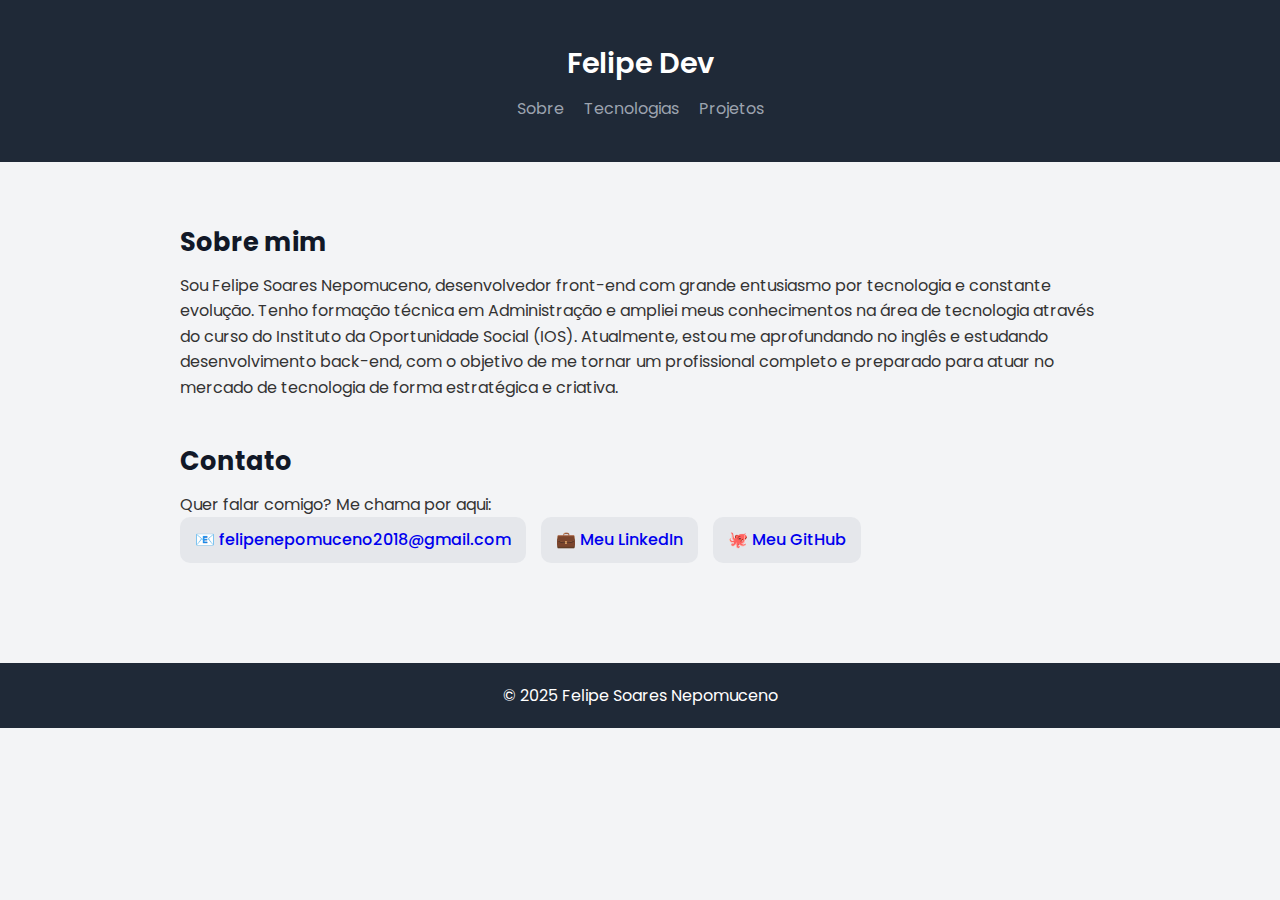
<file: index.html>
<!DOCTYPE html>
<html lang="pt-br">
<head>
  <meta charset="UTF-8">
  <meta name="viewport" content="width=device-width, initial-scale=1.0">
  <title>Portfólio do Felipe</title>
  <link rel="stylesheet" href="index.css">
  <link href="https://fonts.googleapis.com/css2?family=Poppins:wght@400;600&display=swap" rel="stylesheet">
</head>
<body>
  <header>
    <div class="container">
      <h1 class="logo">Felipe Dev</h1>
      <nav>
        <a href="/index.html">Sobre</a>
        <a href="/Tecnologias/tecnologias.html">Tecnologias</a>
        <a href="/Projetos/projetos.html">Projetos</a>
      </nav>
    </div>
  </header>

  <main class="container">
    <section id="sobre">
      <h2>Sobre mim</h2>
<p>
  Sou Felipe Soares Nepomuceno, desenvolvedor front-end com grande entusiasmo por tecnologia e constante evolução. Tenho formação técnica em Administração e ampliei meus conhecimentos na área de tecnologia através do curso do Instituto da Oportunidade Social (IOS). Atualmente, estou me aprofundando no inglês e estudando desenvolvimento back-end, com o objetivo de me tornar um profissional completo e preparado para atuar no mercado de tecnologia de forma estratégica e criativa.
</p>    
<section id="contato">
  <h2>Contato</h2>
  <p>Quer falar comigo? Me chama por aqui:</p>
  <ul>
    <li><a href="mailto:felipe@email.com">📧 felipenepomuceno2018@gmail.com</a></li>
    <li><a href="https://www.linkedin.com/in/felipe-soares-006abb201/" target="_blank">💼 Meu LinkedIn</a></li>
    <li><a href="https://github.com/feh3211" target="_blank">🐙 Meu GitHub</a></li>
  </ul>
</section>


  </main>

  <footer>
    <p>© 2025 Felipe Soares Nepomuceno</p>
  </footer>
</body>
</html>
</file>
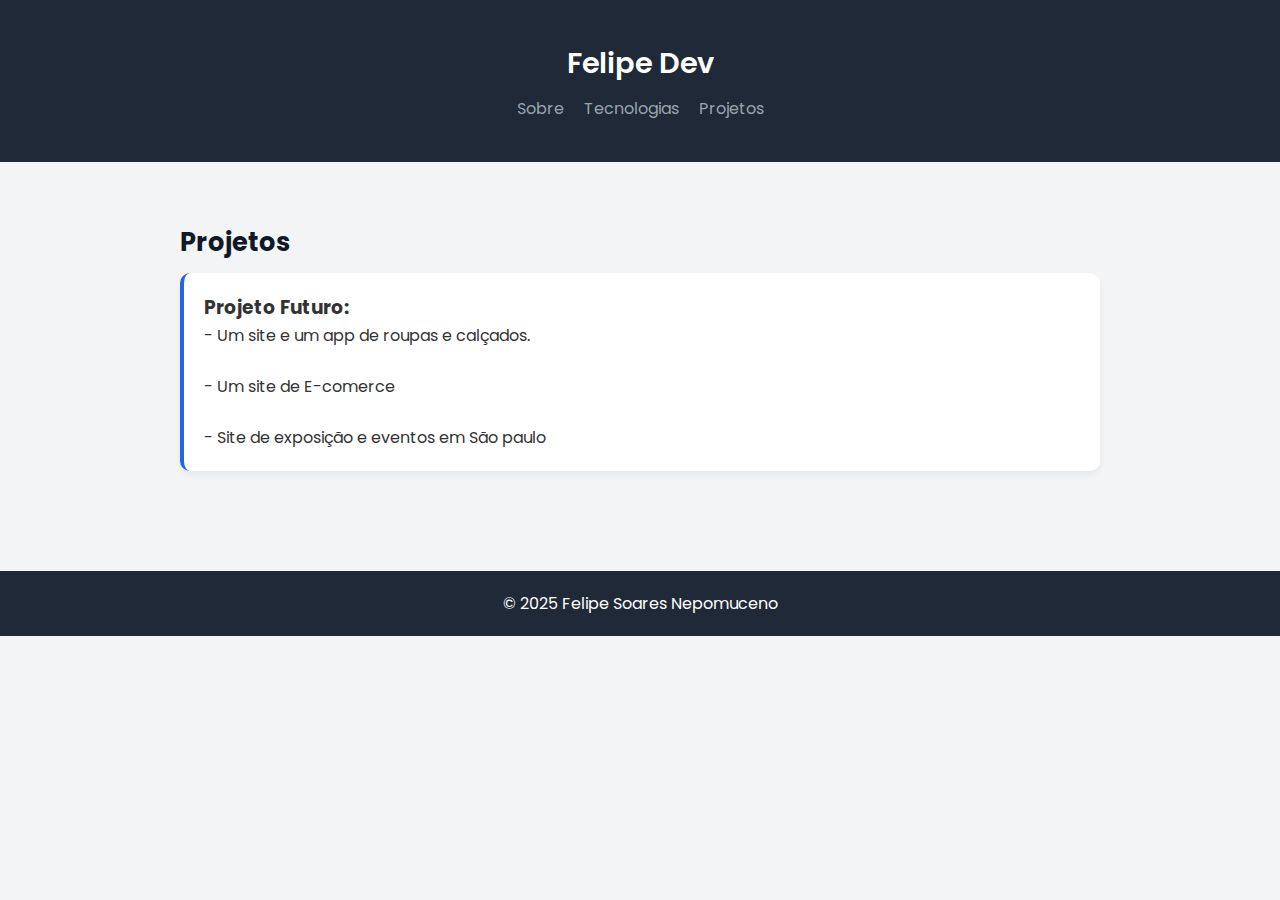
<file: projetos.html>
<!DOCTYPE html>
<html lang="pt-br">
<head>
  <meta charset="UTF-8">
  <meta name="viewport" content="width=device-width, initial-scale=1.0">
  <title>Portfólio do Felipe</title>
  <link rel="stylesheet" href="projetos.css">
  <link href="https://fonts.googleapis.com/css2?family=Poppins:wght@400;600&display=swap" rel="stylesheet">
</head>
<body>
  <header>
    <div class="container">
      <h1 class="logo">Felipe Dev</h1>
      <nav>
       <a href="/index.html">Sobre</a>
        <a href="/tecnologias.html">Tecnologias</a>
        <a href="/projetos.html">Projetos</a>
      </nav>
    </div>
  </header>

  <main class="container">
    <section id="sobre">
      <h2>Projetos</h2>

        <div class="projeto">
          <h3>Projeto Futuro:</h3>
          <p>- Um site e um app de roupas e calçados.</p><br>
          <p>- Um site de E-comerce</p><br>
          <p>- Site de exposição e eventos em São paulo</p>
        </div>
      </div>
    </section>
  </main>

  <footer>
    <p>© 2025 Felipe Soares Nepomuceno</p>
  </footer>
</body>
</html>
</file>
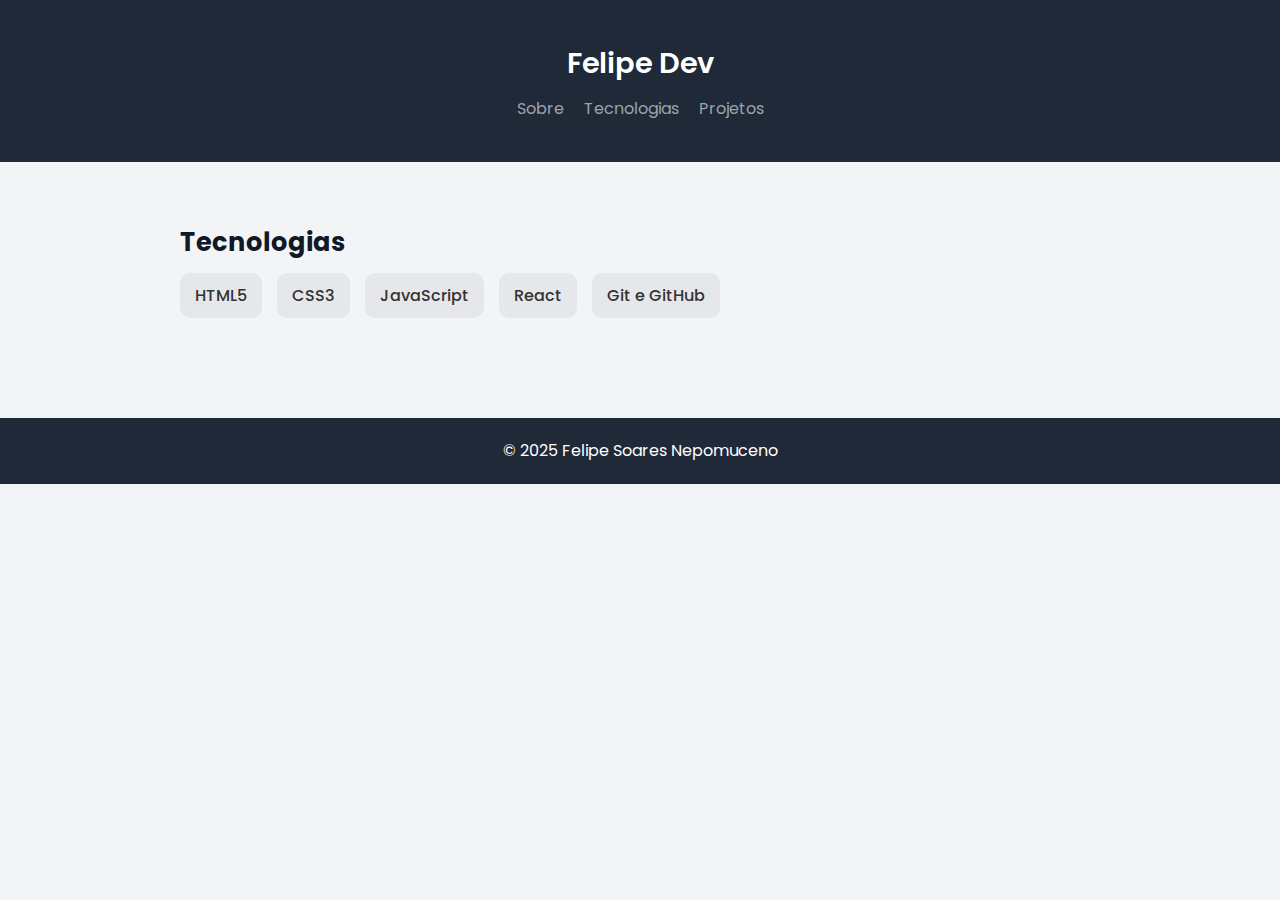
<file: tecnologias.html>
<!DOCTYPE html>
<html lang="pt-br">
<head>
  <meta charset="UTF-8">
  <meta name="viewport" content="width=device-width, initial-scale=1.0">
  <title>Portfólio do Felipe</title>
  <link rel="stylesheet" href="tecnologias.css">
  <link href="https://fonts.googleapis.com/css2?family=Poppins:wght@400;600&display=swap" rel="stylesheet">
</head>
<body>
  <header>
    <div class="container">
      <h1 class="logo">Felipe Dev</h1>
      <nav>
       <a href="/index.html">Sobre</a>
        <a href="/tecnologias.html">Tecnologias</a>
        <a href="/projetos.html">Projetos</a>
      </nav>
    </div>
  </header>

  <main class="container">

    <section id="tecnologias">
      <h2>Tecnologias</h2>
      <ul>
        <li>HTML5</li>
        <li>CSS3</li>
        <li>JavaScript</li>
        <li>React</li>
        <li>Git e GitHub</li>
      </ul>
    </section>
  </main>

  <footer>
    <p>© 2025 Felipe Soares Nepomuceno</p>
  </footer>
</body>
</html>
</file>
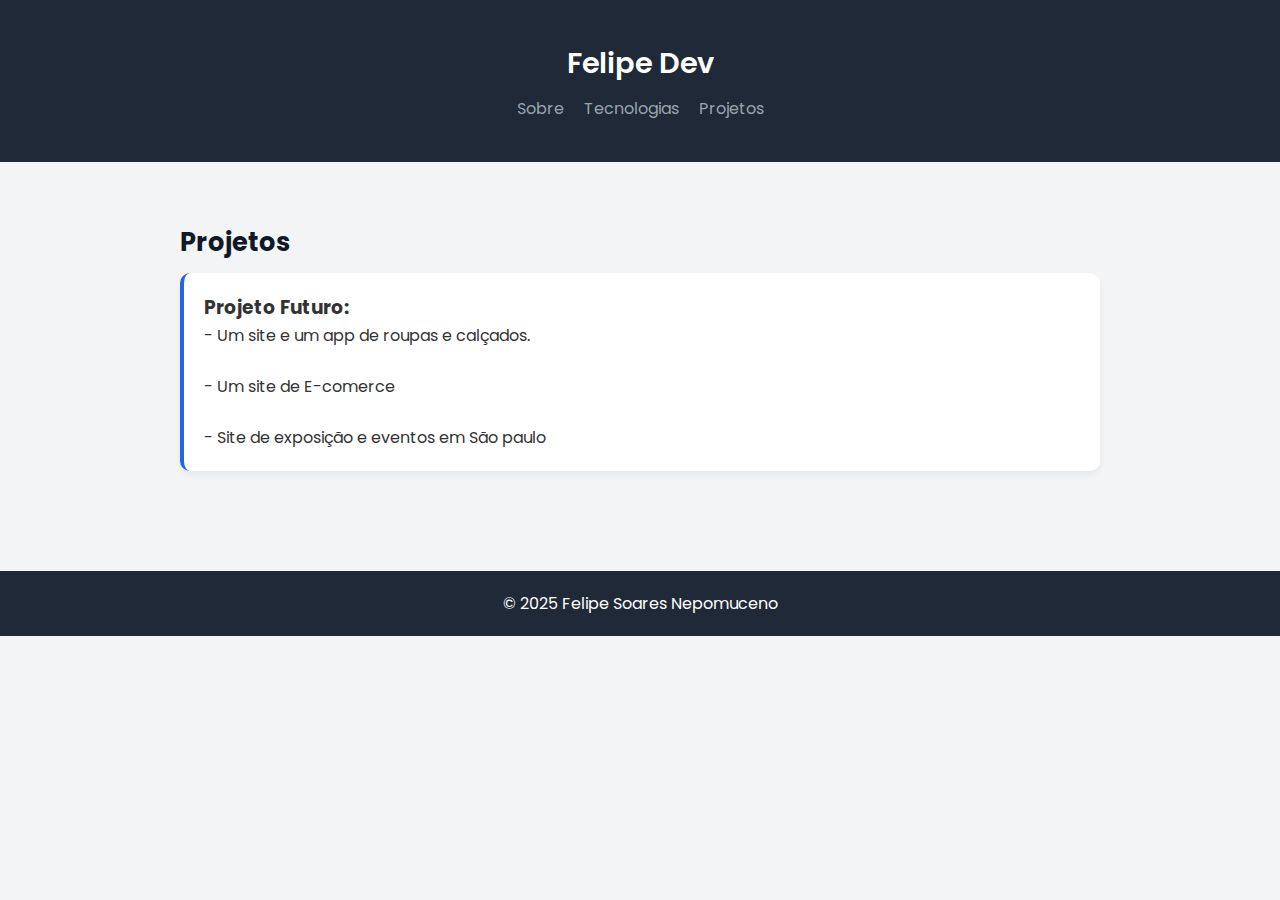
<file: Projetos/projetos.html>
<!DOCTYPE html>
<html lang="pt-br">
<head>
  <meta charset="UTF-8">
  <meta name="viewport" content="width=device-width, initial-scale=1.0">
  <title>Portfólio do Felipe</title>
  <link rel="stylesheet" href="projetos.css">
  <link href="https://fonts.googleapis.com/css2?family=Poppins:wght@400;600&display=swap" rel="stylesheet">
</head>
<body>
  <header>
    <div class="container">
      <h1 class="logo">Felipe Dev</h1>
      <nav>
      <a href="/index.html">Sobre</a>
<a href="/Tecnologias/tecnologias.html">Tecnologias</a>
<a href="/Projetos/projetos.html">Projetos</a>
      </nav>
    </div>
  </header>

  <main class="container">
    <section id="sobre">
      <h2>Projetos</h2>

        <div class="projeto">
          <h3>Projeto Futuro:</h3>
          <p>- Um site e um app de roupas e calçados.</p><br>
          <p>- Um site de E-comerce</p><br>
          <p>- Site de exposição e eventos em São paulo</p>
        </div>
      </div>
    </section>
  </main>

  <footer>
    <p>© 2025 Felipe Soares Nepomuceno</p>
  </footer>
</body>
</html>
</file>
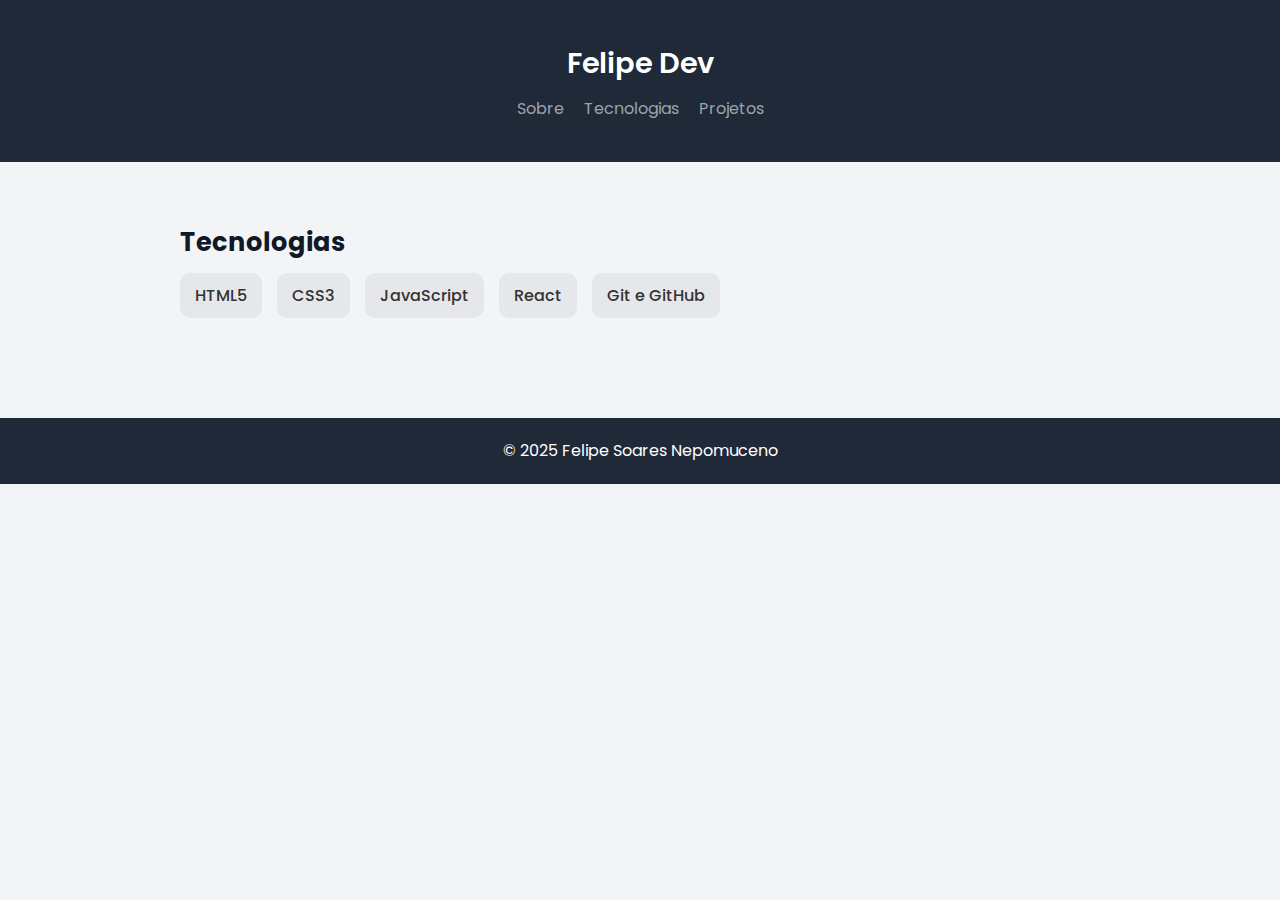
<file: Tecnologias/tecnologias.html>
<!DOCTYPE html>
<html lang="pt-br">
<head>
  <meta charset="UTF-8">
  <meta name="viewport" content="width=device-width, initial-scale=1.0">
  <title>Portfólio do Felipe</title>
  <link rel="stylesheet" href="tecnologias.css">
  <link href="https://fonts.googleapis.com/css2?family=Poppins:wght@400;600&display=swap" rel="stylesheet">
</head>
<body>
  <header>
    <div class="container">
      <h1 class="logo">Felipe Dev</h1>
      <nav>
       <a href="/index.html">Sobre</a>
        <a href="/Tecnologias/tecnologias.html">Tecnologias</a>
        <a href="/Projetos/projetos.html">Projetos</a>
      </nav>
    </div>
  </header>

  <main class="container">

    <section id="tecnologias">
      <h2>Tecnologias</h2>
      <ul>
        <li>HTML5</li>
        <li>CSS3</li>
        <li>JavaScript</li>
        <li>React</li>
        <li>Git e GitHub</li>
      </ul>
    </section>
  </main>

  <footer>
    <p>© 2025 Felipe Soares Nepomuceno</p>
  </footer>
</body>
</html>
</file>
<file: index.css>
* {
  margin: 0;
  padding: 0;
  box-sizing: border-box;
}

body {
  font-family: 'Poppins', sans-serif;
  background-color: #f3f4f6;
  color: #333;
  line-height: 1.6;
}

.container {
  max-width: 960px;
  margin: auto;
  padding: 20px;
}

header {
  background-color: #1f2937;
  color: white;
  padding: 20px 0;
}

.logo {
  font-size: 1.8rem;
  font-weight: 600;
  text-align: center;
}

nav {
  display: flex;
  justify-content: center;
  gap: 20px;
  margin-top: 10px;
}


section {
  margin: 40px 0;
}

h2 {
  color: #111827;
  font-size: 1.6rem;
  margin-bottom: 10px;
}

ul {
  list-style: none;
  display: flex;
  flex-wrap: wrap;
  gap: 15px;
}

ul li {
  background: #e5e7eb;
  padding: 10px 15px;
  border-radius: 10px;
  font-weight: 500;
}

.projetos {
  display: grid;
  gap: 20px;
    background-color: white;
  padding: 20px;
  border-left: 4px solid #2563eb;
  border-radius: 10px;
  border-left: 4px solid #2563eb;
  box-shadow: 0 4px 6px ;
  transition: transform 0.3s ease, box-shadow 0.3s ease;
}

.projeto {
  background-color: white;
  padding: 20px;
  border-left: 4px solid #7c0ec5;
  border-radius: 10px;
  box-shadow: 0 4px 6px rgba(0,0,0,0.05);
  transition: transform 0.2s;
}

.projeto:hover {
  transform: scale(1.02);
}

footer {
  background-color: #1f2937;
  color: white;
  text-align: center;
  padding: 20px;
  margin-top: 40px;
}
nav a {
  text-decoration: none;
  color: #9ca3af;
  position: relative;
  transition: transform 0.3s ease, color 0.3s ease;
}

nav a::after {
  content: "";
  position: absolute;
  bottom: -5px;
  left: 0;
  width: 0%;
  height: 2px;
  background-color: #7c0ec5; /* azul elegante */
  transition: width 0.9s ease;
}
a {
  text-decoration: none;
}

nav a:hover {
  transform: scale(1.2);
  color: #000000;
}

nav a:hover::after {
  width: 100%;
}
.projeto {

}



@media (max-width: 600px) {
  nav {
    flex-direction: column;
  }

  ul {
    flex-direction: column;
  }

  .projetos {
    grid-template-columns: 1fr;
  }
}
</file>
<file: projetos.css>
* {
  margin: 0;
  padding: 0;
  box-sizing: border-box;
}

body {
  font-family: 'Poppins', sans-serif;
  background-color: #f3f4f6;
  color: #333;
  line-height: 1.6;
}

.container {
  max-width: 960px;
  margin: auto;
  padding: 20px;
}

header {
  background-color: #1f2937;
  color: white;
  padding: 20px 0;
}

.logo {
  font-size: 1.8rem;
  font-weight: 600;
  text-align: center;
}

nav {
  display: flex;
  justify-content: center;
  gap: 20px;
  margin-top: 10px;
}

nav a {
  color: #9ca3af;
  text-decoration: none;
  transition: color 0.3s;
}

nav a:hover {
  color: #ffffff;
}

section {
  margin: 40px 0;
}

h2 {
  color: #111827;
  font-size: 1.6rem;
  margin-bottom: 10px;
}

ul {
  list-style: none;
  display: flex;
  flex-wrap: wrap;
  gap: 15px;
}

ul li {
  background: #e5e7eb;
  padding: 10px 15px;
  border-radius: 10px;
  font-weight: 500;
}

.projetos {
  display: grid;
  gap: 20px;
    background-color: white;
  padding: 20px;
  border-left: 4px solid #2563eb;
  border-radius: 10px;
  box-shadow: 0 4px 6px rgba(0,0,0,0.05);
  transition: transform 0.3s ease, box-shadow 0.3s ease;
}

.projeto {
  background-color: white;
  padding: 20px;
  border-left: 4px solid #2563eb;
  border-radius: 10px;
  box-shadow: 0 4px 6px rgba(0,0,0,0.05);
  transition: transform 0.2s;
}

.projeto:hover {
  transform: scale(1.02);
}

footer {
  background-color: #1f2937;
  color: white;
  text-align: center;
  padding: 20px;
  margin-top: 40px;
}
nav a {
  text-decoration: none;
  color: #9ca3af;
  position: relative;
  transition: transform 0.3s ease, color 0.3s ease;
}

nav a::after {
  content: "";
  position: absolute;
  bottom: -5px;
  left: 0;
  width: 0%;
  height: 2px;
  background-color: #3b82f6; /* azul elegante */
  transition: width 0.3s ease;
}

nav a:hover {
  transform: scale(1.05);
  color: #3b82f6;
}

nav a:hover::after {
  width: 100%;
}
.projeto {

}



@media (max-width: 600px) {
  nav {
    flex-direction: column;
  }

  ul {
    flex-direction: column;
  }

  .projetos {
    grid-template-columns: 1fr;
  }
}
</file>
<file: tecnologias.css>
* {
  margin: 0;
  padding: 0;
  box-sizing: border-box;
}

body {
  font-family: 'Poppins', sans-serif;
  background-color: #f3f4f6;
  color: #333;
  line-height: 1.6;
}

.container {
  max-width: 960px;
  margin: auto;
  padding: 20px;
}

header {
  background-color: #1f2937;
  color: white;
  padding: 20px 0;
}

.logo {
  font-size: 1.8rem;
  font-weight: 600;
  text-align: center;
}

nav {
  display: flex;
  justify-content: center;
  gap: 20px;
  margin-top: 10px;
}

nav a {
  color: #9ca3af;
  text-decoration: none;
  transition: color 0.3s;
}

nav a:hover {
  color: #ffffff;
}

section {
  margin: 40px 0;
}

h2 {
  color: #111827;
  font-size: 1.6rem;
  margin-bottom: 10px;
}

ul {
  list-style: none;
  display: flex;
  flex-wrap: wrap;
  gap: 15px;
}

ul li {
  background: #e5e7eb;
  padding: 10px 15px;
  border-radius: 10px;
  font-weight: 500;
}

.projetos {
  display: grid;
  gap: 20px;
    background-color: white;
  padding: 20px;
  border-left: 4px solid #2563eb;
  border-radius: 10px;
  box-shadow: 0 4px 6px rgba(0,0,0,0.05);
  transition: transform 0.3s ease, box-shadow 0.3s ease;
}

.projeto {
  background-color: white;
  padding: 20px;
  border-left: 4px solid #2563eb;
  border-radius: 10px;
  box-shadow: 0 4px 6px rgba(0,0,0,0.05);
  transition: transform 0.2s;
}

.projeto:hover {
  transform: scale(1.02);
}

footer {
  background-color: #1f2937;
  color: white;
  text-align: center;
  padding: 20px;
  margin-top: 40px;
}
nav a {
  text-decoration: none;
  color: #9ca3af;
  position: relative;
  transition: transform 0.3s ease, color 0.3s ease;
}

nav a::after {
  content: "";
  position: absolute;
  bottom: -5px;
  left: 0;
  width: 0%;
  height: 2px;
  background-color: #3b82f6; /* azul elegante */
  transition: width 0.3s ease;
}

nav a:hover {
  transform: scale(1.05);
  color: #3b82f6;
}

nav a:hover::after {
  width: 100%;
}
.projeto {

}



@media (max-width: 600px) {
  nav {
    flex-direction: column;
  }

  ul {
    flex-direction: column;
  }

  .projetos {
    grid-template-columns: 1fr;
  }
}
</file>
<file: Projetos/projetos.css>
* {
  margin: 0;
  padding: 0;
  box-sizing: border-box;
}

body {
  font-family: 'Poppins', sans-serif;
  background-color: #f3f4f6;
  color: #333;
  line-height: 1.6;
}

.container {
  max-width: 960px;
  margin: auto;
  padding: 20px;
}

header {
  background-color: #1f2937;
  color: white;
  padding: 20px 0;
}

.logo {
  font-size: 1.8rem;
  font-weight: 600;
  text-align: center;
}

nav {
  display: flex;
  justify-content: center;
  gap: 20px;
  margin-top: 10px;
}

nav a {
  color: #9ca3af;
  text-decoration: none;
  transition: color 0.3s;
}

nav a:hover {
  color: #ffffff;
}

section {
  margin: 40px 0;
}

h2 {
  color: #111827;
  font-size: 1.6rem;
  margin-bottom: 10px;
}

ul {
  list-style: none;
  display: flex;
  flex-wrap: wrap;
  gap: 15px;
}

ul li {
  background: #e5e7eb;
  padding: 10px 15px;
  border-radius: 10px;
  font-weight: 500;
}

.projetos {
  display: grid;
  gap: 20px;
    background-color: white;
  padding: 20px;
  border-left: 4px solid #2563eb;
  border-radius: 10px;
  box-shadow: 0 4px 6px rgba(0,0,0,0.05);
  transition: transform 0.3s ease, box-shadow 0.3s ease;
}

.projeto {
  background-color: white;
  padding: 20px;
  border-left: 4px solid #2563eb;
  border-radius: 10px;
  box-shadow: 0 4px 6px rgba(0,0,0,0.05);
  transition: transform 0.2s;
}

.projeto:hover {
  transform: scale(1.02);
}

footer {
  background-color: #1f2937;
  color: white;
  text-align: center;
  padding: 20px;
  margin-top: 40px;
}
nav a {
  text-decoration: none;
  color: #9ca3af;
  position: relative;
  transition: transform 0.3s ease, color 0.3s ease;
}

nav a::after {
  content: "";
  position: absolute;
  bottom: -5px;
  left: 0;
  width: 0%;
  height: 2px;
  background-color: #3b82f6; /* azul elegante */
  transition: width 0.3s ease;
}

nav a:hover {
  transform: scale(1.05);
  color: #3b82f6;
}

nav a:hover::after {
  width: 100%;
}
.projeto {

}



@media (max-width: 600px) {
  nav {
    flex-direction: column;
  }

  ul {
    flex-direction: column;
  }

  .projetos {
    grid-template-columns: 1fr;
  }
}
</file>
<file: Tecnologias/tecnologias.css>
* {
  margin: 0;
  padding: 0;
  box-sizing: border-box;
}

body {
  font-family: 'Poppins', sans-serif;
  background-color: #f3f4f6;
  color: #333;
  line-height: 1.6;
}

.container {
  max-width: 960px;
  margin: auto;
  padding: 20px;
}

header {
  background-color: #1f2937;
  color: white;
  padding: 20px 0;
}

.logo {
  font-size: 1.8rem;
  font-weight: 600;
  text-align: center;
}

nav {
  display: flex;
  justify-content: center;
  gap: 20px;
  margin-top: 10px;
}

nav a {
  color: #9ca3af;
  text-decoration: none;
  transition: color 0.3s;
}

nav a:hover {
  color: #ffffff;
}

section {
  margin: 40px 0;
}

h2 {
  color: #111827;
  font-size: 1.6rem;
  margin-bottom: 10px;
}

ul {
  list-style: none;
  display: flex;
  flex-wrap: wrap;
  gap: 15px;
}

ul li {
  background: #e5e7eb;
  padding: 10px 15px;
  border-radius: 10px;
  font-weight: 500;
}

.projetos {
  display: grid;
  gap: 20px;
    background-color: white;
  padding: 20px;
  border-left: 4px solid #2563eb;
  border-radius: 10px;
  box-shadow: 0 4px 6px rgba(0,0,0,0.05);
  transition: transform 0.3s ease, box-shadow 0.3s ease;
}

.projeto {
  background-color: white;
  padding: 20px;
  border-left: 4px solid #2563eb;
  border-radius: 10px;
  box-shadow: 0 4px 6px rgba(0,0,0,0.05);
  transition: transform 0.2s;
}

.projeto:hover {
  transform: scale(1.02);
}

footer {
  background-color: #1f2937;
  color: white;
  text-align: center;
  padding: 20px;
  margin-top: 40px;
}
nav a {
  text-decoration: none;
  color: #9ca3af;
  position: relative;
  transition: transform 0.3s ease, color 0.3s ease;
}

nav a::after {
  content: "";
  position: absolute;
  bottom: -5px;
  left: 0;
  width: 0%;
  height: 2px;
  background-color: #3b82f6; /* azul elegante */
  transition: width 0.3s ease;
}

nav a:hover {
  transform: scale(1.05);
  color: #3b82f6;
}

nav a:hover::after {
  width: 100%;
}
.projeto {

}



@media (max-width: 600px) {
  nav {
    flex-direction: column;
  }

  ul {
    flex-direction: column;
  }

  .projetos {
    grid-template-columns: 1fr;
  }
}
</file>
